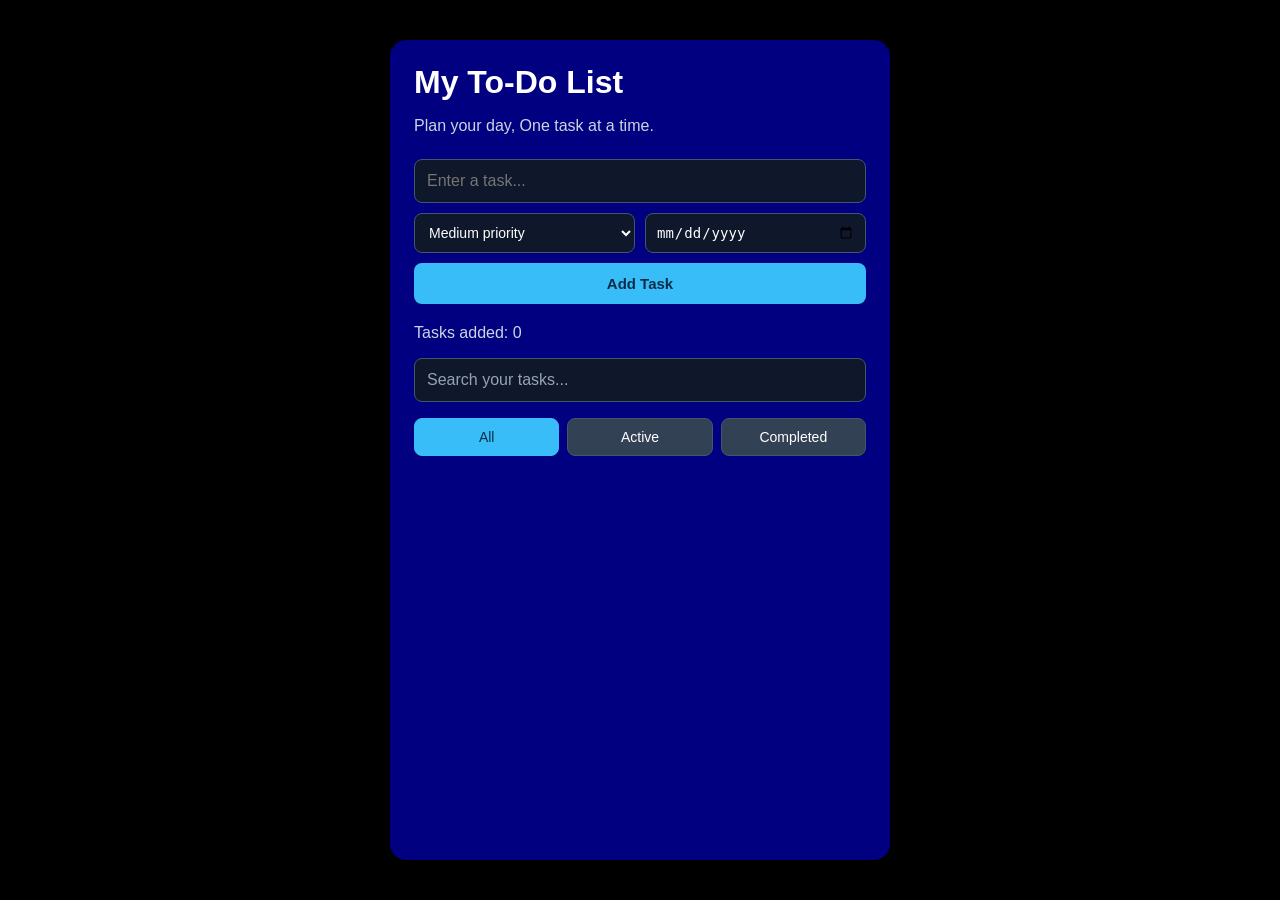
<file: index.html>
<!DOCTYPE html>
<html lang="en">
<head>
     <meta charset="UTF-8">
     <meta name="viewport" content="width=device-width, initial-scale=1.0">
  <title>My Daily Tasks</title>

  <link rel="stylesheet" href="To-do.css">
</head>
<body>
  
  <main class="todo-container">
       
       <h1>My To-Do List</h1>
       <p class="subtitle">Plan your day, One task at a time. </p>
       
       
       
<div class="task-form">
  <input type="text" id="task-input" placeholder="Enter a task...">

  <select id="task-priority">
    <option value="low">Low priority</option>
    <option value="medium" selected>Medium priority</option>
    <option value="high">High priority</option>
  </select>

  <input type="date" id="task-date" aria-label="Task due date">

  <button class="add-button" id="add-button">Add Task</button>
</div>
         
         
  <p id="task-count">Your tasks will appear below.</p>

<div class="search-box">
  <input
    type="search"
    id="task-search"
    placeholder="Search your tasks..."
    aria-label="Search your tasks"
  >
</div>

<div class="task-filters">
  <button class="filter-button active" data-filter="all">
    All
  </button>

  <button class="filter-button" data-filter="active">
    Active
  </button>

  <button class="filter-button" data-filter="completed">
    Completed
  </button>
</div>

<ul id="task-list"></ul>
       
  </ul>
  </main>
  
  
<div id="edit-modal" class="edit-modal" hidden>
  <div class="edit-panel">
    <h2>Edit Task</h2>

    <label for="edit-task-name">Task name</label>
    <input type="text" id="edit-task-name" placeholder="Enter task name">

    <label for="edit-task-priority">Priority</label>
    <select id="edit-task-priority">
      <option value="low">Low</option>
      <option value="medium">Medium</option>
      <option value="high">High</option>
    </select>

    <label for="edit-task-date">Due date</label>
    <input type="date" id="edit-task-date">

    <div class="edit-actions">
      <button id="save-edit-button" type="button">Save Changes</button>
      <button id="cancel-edit-button" type="button">Cancel</button>
    </div>
  </div>
</div>
  <script src="To-do.js"></script>
</body>
</html>
</file>
<file: To-do.css>
* {
     box-sizing:border-box;
     
}

/* Body design */
body{
     background:black;
     margin:0;
     min-height:100vh;
     font-family: Arial, sans-serif;
     color:white;
     display:flex;
     justify-content:center;
     alighn-items:flex-start;
     padding:40px 16px;
     
}

/* Main Class Style */
.todo-container{
     width:100%;
     max-width:500px;
     background: navy;
     padding:24px;
     border-radius:16px;
     box-shadow: 0 10px 30px rgba(0, 0, 0, 0.25);

}

/* Top heading */
h1 {
     margin-top:0;
     margin-bottom:8px;
     font-size:20x;
   
}


/* Description */
.subtitle {
     margin-bottom:24px;
     color: #cbd5e1;
}


/* The input design */
.task-form {
     display: flex;
     gap:10px;
}

/* The input box space */
#task-input{
     flex: 1;
     min-width:0;
     padding:12px;
     font-size: 16px;
     border: 1px solid #475569;
     border-radius: 8px;
     background: #0f172a;
     color: white;
}


/* Button Style */
.add-button {
     padding:12px 14px;
     border:none;
     border-radius: 8px;
     background: #38bdf8;
     color: #082f49;
     font-size: 15px;
     font-weight: bold;
     cursor: pointer;
}


.add-button:active {
  transform: scale(0.97);
}

/* Our task message */
#task-count {
     color: #cbd5e1;
     font-size:14;
     margin-top: 20px;         
}

/* Task list styling */
#task-list {
     list-style: none;
     padding:0;
     margin:0;
}


/* Styling  the list Items*/
#task-list li {
  background: #334155;
  padding: 12px;
  margin-top: 10px;
  border-radius: 8px;
  overflow-wrap: anywhere;
}


#task-list li {
  display: flex;
  align-items: center;
  flex-wrap: wrap;
  gap: 8px;
  background: #334155;
  padding: 12px;
  margin-top: 10px;
  border-radius: 8px;
}

#task-list li span {
  flex: 1;
  min-width: 100px;
  overflow-wrap: anywhere;
}

.complete-button,
.delete-button {
  border: none;
  border-radius: 6px;
  padding: 8px 10px;
  font-weight: bold;
  cursor: pointer;
}

.complete-button {
  background: #86efac;
  color: #14532d;
}

.delete-button {
  background: #fca5a5;
  color: #7f1d1d;
}

#task-list li.completed span {
  text-decoration: line-through;
  opacity: 0.6;
}


.task-filters {
  display: flex;
  gap: 8px;
  margin: 16px 0;
}

.filter-button {
  flex: 1;
  padding: 10px 6px;
  border: 1px solid #475569;
  border-radius: 8px;
  background: #334155;
  color: white;
  cursor: pointer;
  font-size: 14px;
}

.filter-button.active {
  background: #38bdf8;
  color: #082f49;
  border-color: #38bdf8;
}


#task-priority,
#task-date {
  width: 100%;
  min-width: 0;
  padding: 10px;
  border: 1px solid #475569;
  border-radius: 8px;
  background: #0f172a;
  color: white;
  font-size: 14px;
}

.task-form {
  display: flex;
  flex-wrap: wrap;
  gap: 10px;
}

#task-input {
  flex: 1 1 100%;
}

#task-priority,
#task-date {
  flex: 1 1 40%;
}

.add-button {
  flex: 1 1 100%;
}

.task-details {
  display: block;
  flex: 1 1 100%;
  color: #cbd5e1;
  font-size: 12px;
  margin-top: 4px;
  overflow-wrap: anywhere;
}


.search-box {
  margin: 12px 0;
}

#task-search {
  width: 100%;
  padding: 12px;
  border: 1px solid #475569;
  border-radius: 8px;
  background: #0f172a;
  color: white;
  font-size: 16px;
}

#task-search:focus {
  outline: 2px solid #38bdf8;
  outline-offset: 2px;
}

#task-search::placeholder {
  color: #94a3b8;
}

.edit-button {
  border: none;
  border-radius: 6px;
  padding: 8px 10px;
  background: #c4b5fd;
  color: #4c1d95;
  font-weight: bold;
  cursor: pointer;
}


/* Black editing overlay */
.edit-modal {
  position: fixed;
  inset: 0;
  z-index: 1000;
  display: flex;
  justify-content: center;
  align-items: center;
  padding: 16px;
  background: rgba(0, 0, 0, 0.88);
  overflow-y: auto;
}

.edit-modal[hidden] {
  display: none;
}

.edit-panel {
  width: 100%;
  max-width: 420px;
  padding: 24px;
  border: 1px solid #333333;
  border-radius: 16px;
  background: #050505;
  color: #ffffff;
  box-shadow: 0 15px 45px rgba(0, 0, 0, 0.6);
}

.edit-panel h2 {
  margin-top: 0;
  margin-bottom: 20px;
}

.edit-panel label {
  display: block;
  margin: 14px 0 6px;
  color: #d1d5db;
  font-size: 14px;
}

.edit-panel input,
.edit-panel select {
  width: 100%;
  min-width: 0;
  padding: 12px;
  border: 1px solid #404040;
  border-radius: 8px;
  background: #171717;
  color: #ffffff;
  font-size: 16px;
}

.edit-actions {
  display: flex;
  gap: 10px;
  margin-top: 22px;
}

.edit-actions button {
  flex: 1;
  min-width: 0;
  padding: 12px 8px;
  border: none;
  border-radius: 8px;
  font-weight: bold;
  cursor: pointer;
}

#save-edit-button {
  background: #38bdf8;
  color: #082f49;
}

#cancel-edit-button {
  background: #262626;
  color: #ffffff;
  border: 1px solid #404040;
}

@media (max-width: 360px) {
  .edit-panel {
    padding: 18px;
  }

  .edit-actions {
    flex-direction: column;
  }
}
</file>
